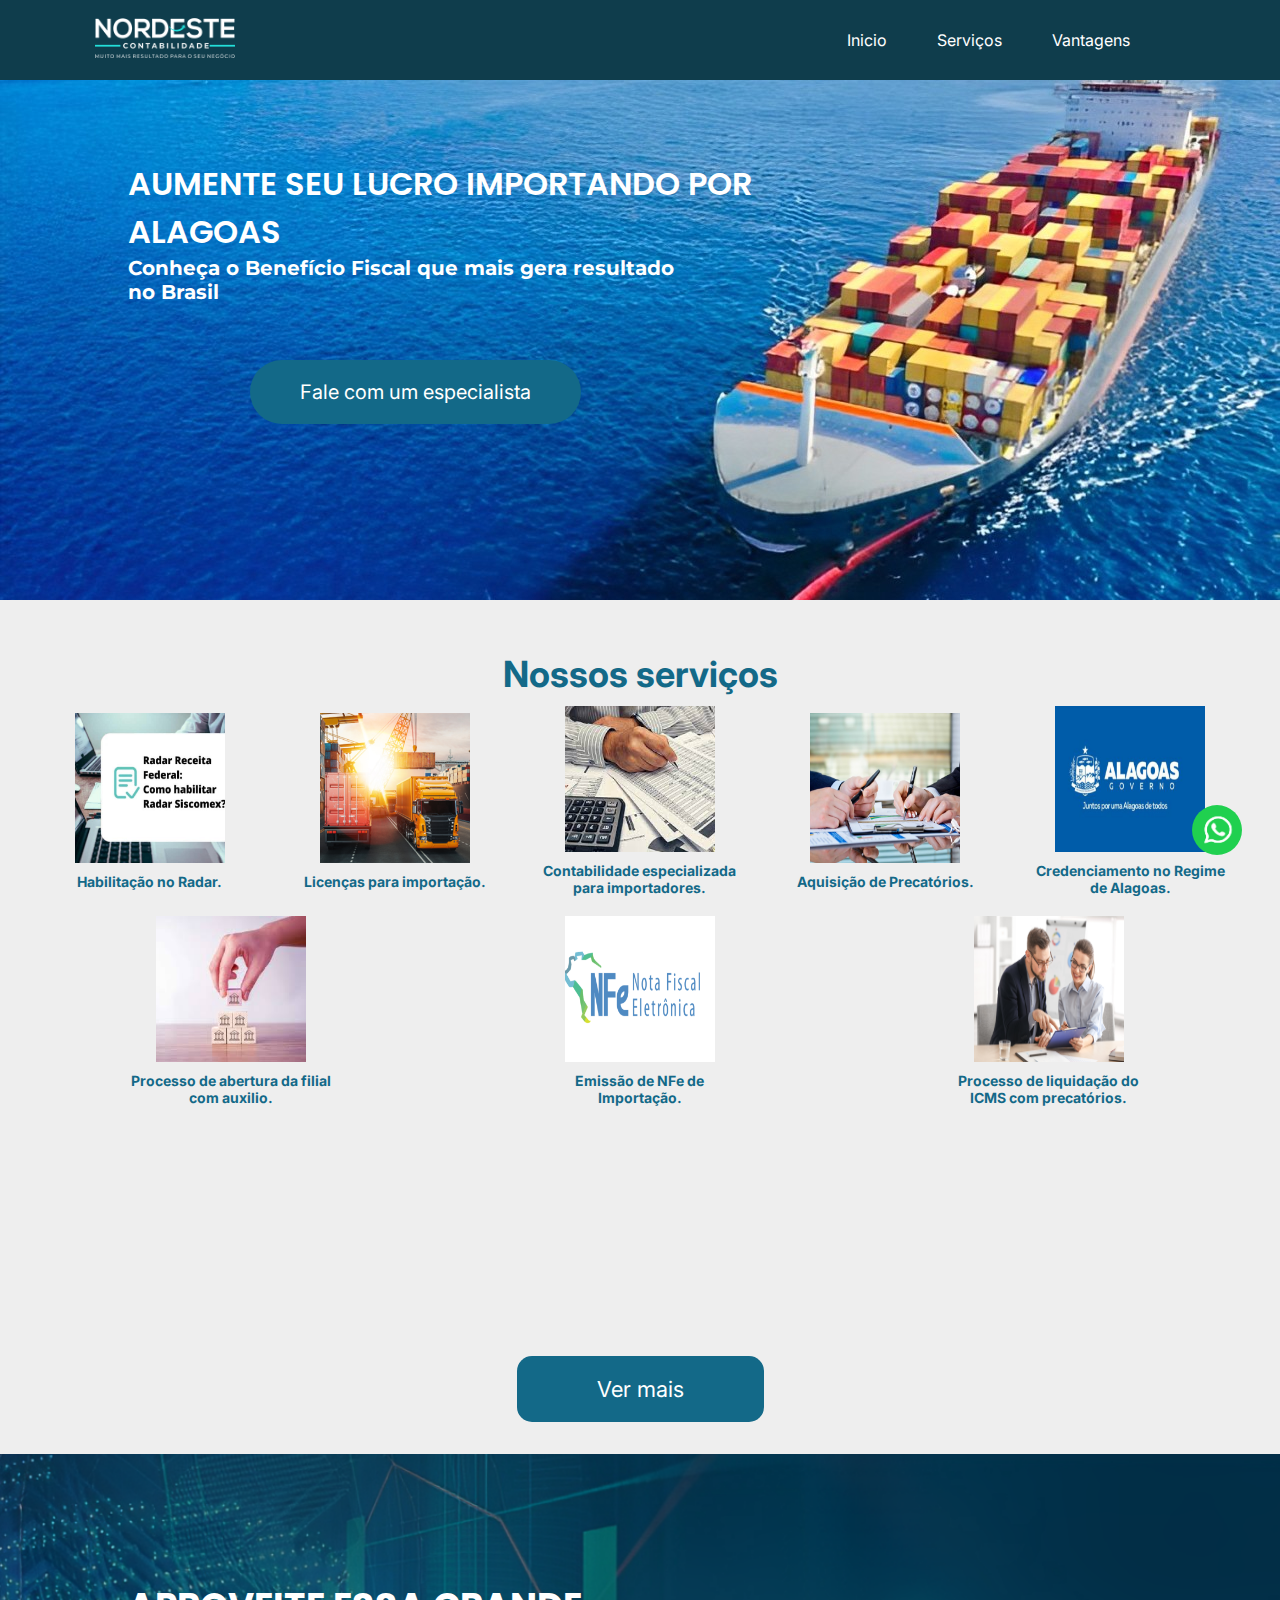
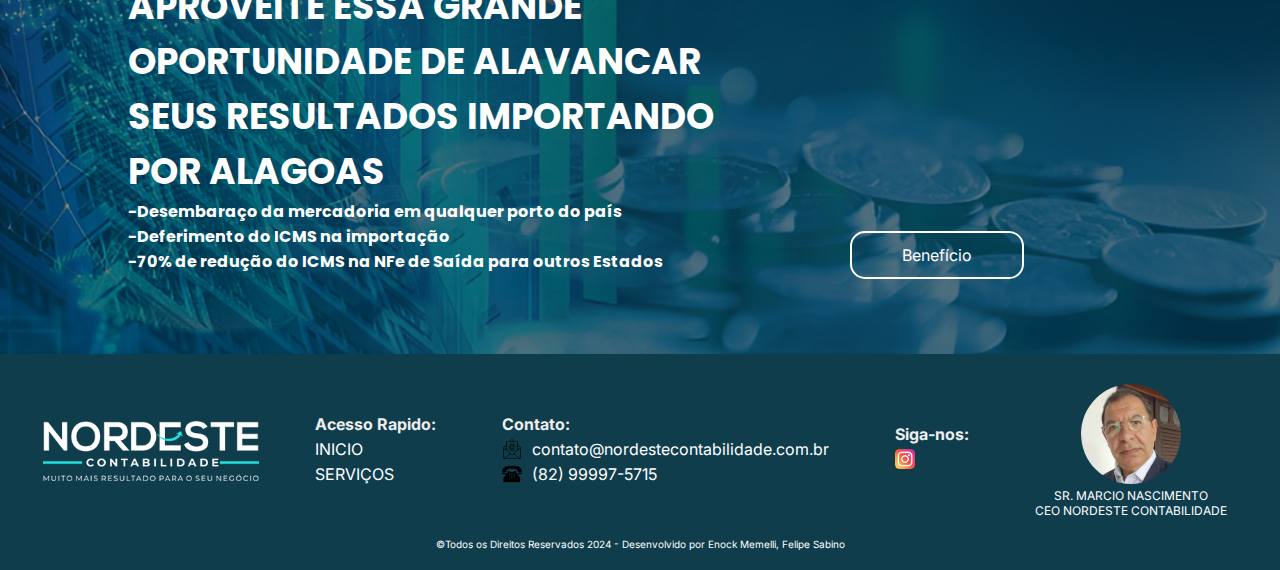
<file: index.html>
<!DOCTYPE html>
<html lang="en">
  <head>
    <meta charset="UTF-8" />
    <meta name="viewport" content="width=device-width, initial-scale=1.0" />
    <title>Nordeste Contabilidade</title>
    <link rel="stylesheet" href="css/style.css" />
    <link
      rel="stylesheet"
      href="https://fonts.googleapis.com/css2?family=Montserrat:wght@400&display=swap"
    />
    <link
      rel="stylesheet"
      href="https://fonts.googleapis.com/css2?family=Poppins:wght@400&display=swap"
    />
    <link
      rel="stylesheet"
      href="https://fonts.googleapis.com/css2?family=Inter:wght@400&display=swap"
    />
  </head>
  <body>
    <header>
      <nav class="navbar-container">
        <div class="navbar-logo">
          <img src="img/logo-contabilidade.png" alt="logo" />
        </div>
        <ul>
          <li class="navbar-items">
            <a href="index.html">Inicio</a>
          </li>
          <li class="navbar-items">
            <a href="servicos.html">Serviços</a>
          </li>
          <li class="navbar-items">
            <a href="vantagens.html">Vantagens</a>
          </li>
        </ul>
      </nav>
      <div class="slogan-container">
        <div class="slogan">
          <h1>AUMENTE SEU LUCRO IMPORTANDO POR ALAGOAS</h1>
          <h2>Conheça o Benefício Fiscal que mais gera resultado no Brasil </h2>
        </div>
      </div>
      <div class="btn-container__0">
        <a
          class="btn__0"
          href="https://docs.google.com/forms/d/e/1FAIpQLScllYUTe_hr5ZPWtwKHHjm6bjmbk-XjG_HBwD0KKLyoZ7551Q/viewform?usp=sf_link"
        >
          Fale com um especialista
        </a>
      </div>
    </header>

    <main>
      <section class="content">
        <div class="service-title">
          <h2>Nossos serviços</h2>
        </div>
        <div class="card-container">
          <div class="card">
            <img src="img/radar.png" alt="Habilitação" class="card-img" />
            <h3 class="card-title">Habilitação no Radar.</h3>
          </div>
          <div class="card">
            <img src="img/importacao.png" alt="importação" class="card-img" />
            <h3 class="card-title">Licenças para importação.</h3>
          </div>
          <div class="card">
            <img
              src="img/especialidade-importacao.png"
              alt="contabilidade"
              class="card-img"
            />
            <h3 class="card-title">
              Contabilidade especializada para importadores.
            </h3>
          </div>
          <div class="card">
            <img src="img/precatorios.png" alt="aquisição" class="card-img" />
            <h3 class="card-title">Aquisição de Precatórios.</h3>
          </div>
          <div class="card">
            <img src="img/alagoas.png" alt="credenciamento" class="card-img" />
            <h3 class="card-title">Credenciamento no Regime de Alagoas.</h3>
          </div>
          <div class="card">
            <img
              src="img/abertura-filial.png"
              alt="abertura"
              class="card-img"
            />
            <h3 class="card-title">
              Processo de abertura da filial com auxilio.
            </h3>
          </div>
          <div class="card">
            <img src="img/nfe-importacao.png" alt="nfe" class="card-img" />
            <h3 class="card-title">Emissão de NFe de Importação.</h3>
          </div>
          <div class="card">
            <img src="img/card2.png" alt="icms" class="card-img" />
            <h3 class="card-title">
              Processo de liquidação do ICMS com precatórios.
            </h3>
          </div>
        </div>

        <div class="btn-container">
          <a class="btn" href="servicos.html">Ver mais</a>
        </div>
      </section>
      <section class="vantagens-content">
        <div class="text-vantagens-container">
          <h1>
            APROVEITE ESSA GRANDE OPORTUNIDADE DE ALAVANCAR SEUS RESULTADOS
            IMPORTANDO POR ALAGOAS
          </h1>
          <h2>-Desembaraço da mercadoria em qualquer porto do país</h2>
          <h2>-Deferimento do ICMS na importação</h2>
          <h2>-70% de redução do ICMS na NFe de Saída para outros Estados</h2>
        </div>
        <div class="btn-vantagens-container">
          <a class="btn-vantagens" href="vantagens.html">Benefício</a>
        </div>
      </section>
    </main>

    <footer>
      <div class="footer-content">
        <img src="img/logo-contabilidade.png" alt="logo" class="footer-logo" />
        <div class="quick-access">
          <h1>Acesso Rapido:</h1>
          <ul>
            <li><a href="">INICIO</a></li>
            <li><a href="servicos.html">SERVIÇOS</a></li>
          </ul>
        </div>
        <div class="contact-container">
          <h1>Contato:</h1>
          <ul>
            <li>
              <img src="img/email-icon.png" alt="vetor-email" class="icon" />
              <span></span>
              <a href="mailto:contato@nordestecontabilidade.com.br"
                >contato@nordestecontabilidade.com.br</a
              >
            </li>
            <li>
              <img
                src="img/telefone-icon.png"
                alt="vetor-telefone"
                class="icon"
              />
              <span></span>
              <a href="tel:+5592999975715">(82) 99997-5715</a>
            </li>
          </ul>
        </div>
        <div class="social-media">
          <h1>Siga-nos:</h1>
          <ul>
            <li>
              <a href="https://www.instagram.com/nordestecontabilidademcz/"
                ><img src="img/instagram-icon.png" alt="Instagram" class="icon"
              /></a>
            </li>
          </ul>
        </div>
        <div class="ceo-info">
          <img
            src="img/marcio-nascimento.png"
            alt="Marcio Nascimento"
            class="ceo-image"
          />
          <p>SR. MARCIO NASCIMENTO<br />CEO NORDESTE CONTABILIDADE</p>
        </div>
        <div class="reserved">
          <p>
            ©Todos os Direitos Reservados 2024 - Desenvolvido por Enock Memelli,
            Felipe Sabino
          </p>
        </div>
      </div>
    </footer>
    <a
      class="whatsapp-btn"
      href="https://api.whatsapp.com/send/?phone=5582999975715&text&type=phone_number&app_absent=0"
    >
      <img src="img/whatsapp-transparente.png" alt="" />
    </a>
  </body>
</html>
</file>
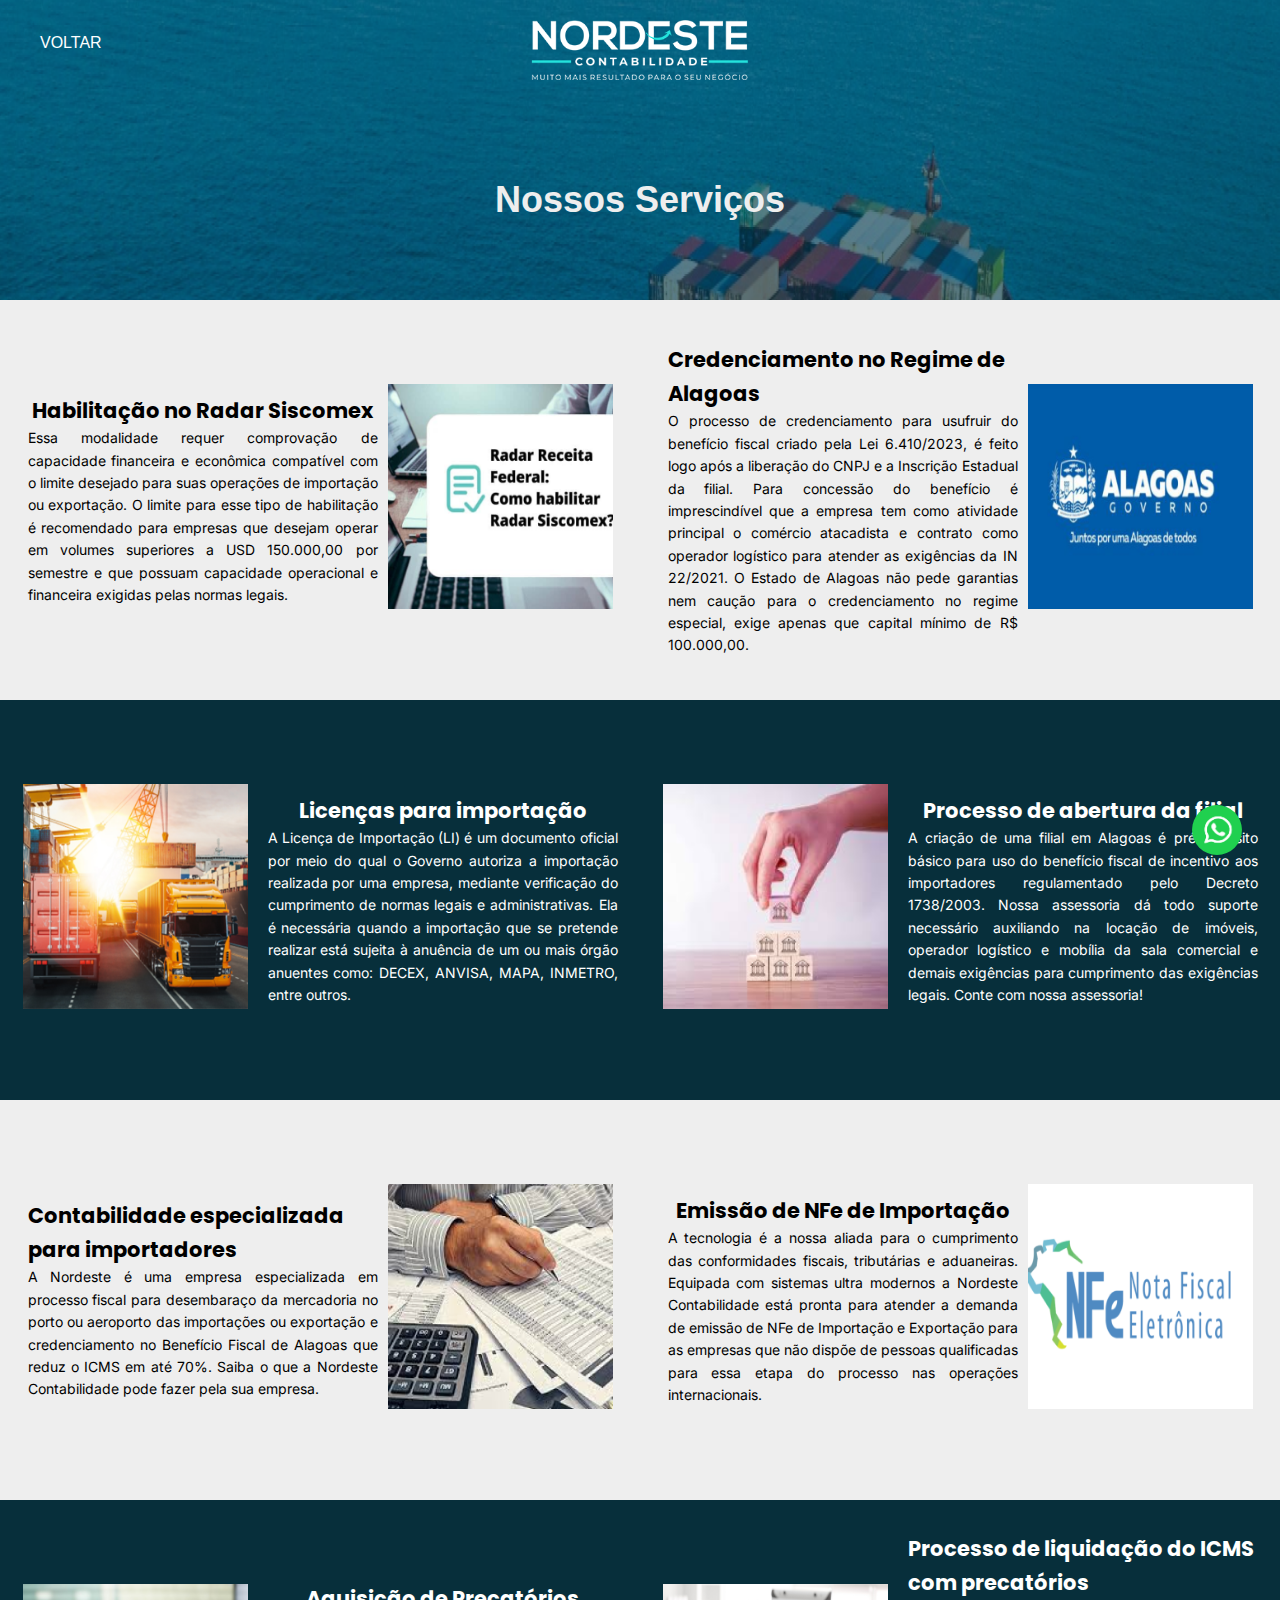
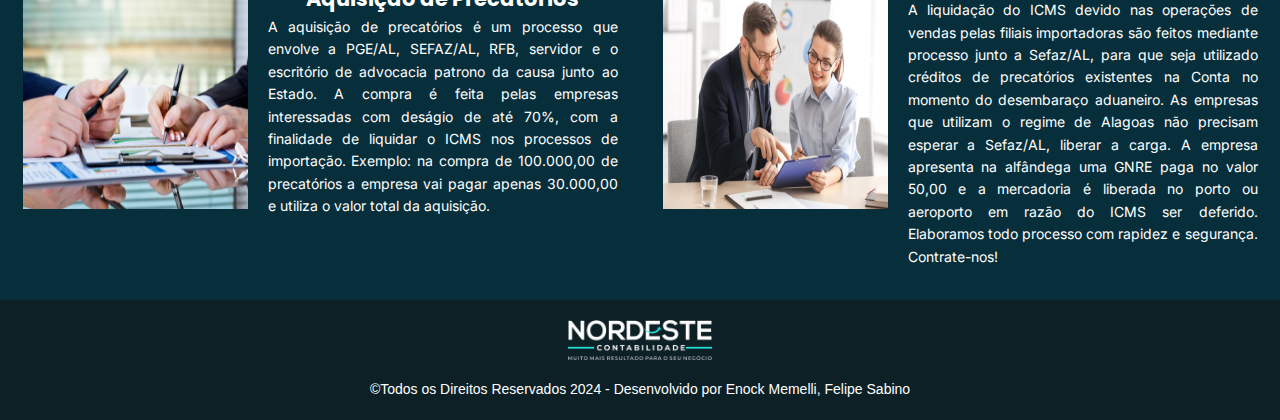
<file: servicos.html>
<!DOCTYPE html>
<html lang="en">
  <head>
    <meta charset="UTF-8" />
    <meta
      name="viewport"
      content="Aumente seus lucros na importação.Conheça o benefício fiscal que mais gera resultado para o importador brasileiro: ICMS ZERO NA ENTRADA DE MERCADORIAS VINDA DO EXTERIOR"
    />
    <title>Nossos Serviços</title>
    <link rel="stylesheet" href="css/style2.css" />
    <link
      rel="stylesheet"
      href="https://fonts.googleapis.com/css2?family=Montserrat:wght@400&display=swap"
    />
    <link
      rel="stylesheet"
      href="https://fonts.googleapis.com/css2?family=Poppins:wght@400&display=swap"
    />
    <link
      rel="stylesheet"
      href="https://fonts.googleapis.com/css2?family=Inter:wght@400&display=swap"
    />
  </head>
  <body>
    <header>
      <nav class="navbar">
        <a href="index.html" class="back-button">VOLTAR</a>
        <img
          src="img/logo-contabilidade.png"
          alt="Nordeste Contabilidade Logo"
          class="logo"
        />
      </nav>
      <div class="title-container">
        <h1 class="title">Nossos Serviços</h1>
      </div>
    </header>
    <main>
      <div class="services-section light-bg">
        <div class="service-card-container">
          <div class="service-img-container">
            <img src="img/radar.png" alt="Service 1" class="service-img" />
          </div>
          <div class="service-description-container">
            <div class="service-description">
              <h2>Habilitação no Radar Siscomex</h2>
              <p>
                Essa modalidade requer comprovação de capacidade financeira e
                econômica compatível com o limite desejado para suas operações
                de importação ou exportação. O limite para esse tipo de
                habilitação é recomendado para empresas que desejam operar em
                volumes superiores a USD 150.000,00 por semestre e que possuam
                capacidade operacional e financeira exigidas pelas normas
                legais.
              </p>
            </div>
          </div>
        </div>
        <div class="service-card-container">
          <div class="service-img-container">
            <img src="img/alagoas.png" alt="Service 1" class="service-img" />
          </div>
          <div class="service-description-container">
            <div class="service-description">
              <h2>Credenciamento no Regime de Alagoas</h2>
              <p>
                O processo de credenciamento para usufruir do benefício fiscal
                criado pela Lei 6.410/2023, é feito logo após a liberação do
                CNPJ e a Inscrição Estadual da filial. Para concessão do
                benefício é imprescindível que a empresa tem como atividade
                principal o comércio atacadista e contrato como operador
                logístico para atender as exigências da IN 22/2021. O Estado de
                Alagoas não pede garantias nem caução para o credenciamento no
                regime especial, exige apenas que capital mínimo de R$
                100.000,00.
              </p>
            </div>
          </div>
        </div>
      </div>
      <div class="services-section dark-bg">
        <div class="service-card-container-1">
          <div class="service-img-container-1">
            <img src="img/importacao.png" alt="Service 1" class="service-img" />
          </div>
          <div class="service-description-container">
            <div class="service-description">
              <h2>Licenças para importação</h2>
              <p>
                A Licença de Importação (LI) é um documento oficial por meio do
                qual o Governo autoriza a importação realizada por uma empresa,
                mediante verificação do cumprimento de normas legais e
                administrativas. Ela é necessária quando a importação que se
                pretende realizar está sujeita à anuência de um ou mais órgão
                anuentes como: DECEX, ANVISA, MAPA, INMETRO, entre outros.
              </p>
            </div>
          </div>
        </div>
        <div class="service-card-container-1">
          <div class="service-img-container-1">
            <img
              src="img/abertura-filial.png"
              alt="Service 1"
              class="service-img"
            />
          </div>
          <div class="service-description-container">
            <div class="service-description">
              <h2>Processo de abertura da filial</h2>
              <p>
                A criação de uma filial em Alagoas é pré-requisito básico para
                uso do benefício fiscal de incentivo aos importadores
                regulamentado pelo Decreto 1738/2003. Nossa assessoria dá todo
                suporte necessário auxiliando na locação de imóveis, operador
                logístico e mobília da sala comercial e demais exigências para
                cumprimento das exigências legais. Conte com nossa assessoria!
              </p>
            </div>
          </div>
        </div>
      </div>
      <div class="services-section light-bg">
        <div class="service-card-container">
          <div class="service-img-container">
            <img
              src="img/especialidade-importacao.png"
              alt="Service 1"
              class="service-img"
            />
          </div>
          <div class="service-description-container">
            <div class="service-description">
              <h2>Contabilidade especializada para importadores</h2>
              <p>
                A Nordeste é uma empresa especializada em processo fiscal para
                desembaraço da mercadoria no porto ou aeroporto das importações
                ou exportação e credenciamento no Benefício Fiscal de Alagoas
                que reduz o ICMS em até 70%. Saiba o que a Nordeste
                Contabilidade pode fazer pela sua empresa.
              </p>
            </div>
          </div>
        </div>
        <div class="service-card-container">
          <div class="service-img-container">
            <img
              src="img/nfe-importacao.png"
              alt="Service 1"
              class="service-img"
            />
          </div>
          <div class="service-description-container">
            <div class="service-description">
              <h2>Emissão de NFe de Importação</h2>
              <p>
                A tecnologia é a nossa aliada para o cumprimento das
                conformidades fiscais, tributárias e aduaneiras. Equipada com
                sistemas ultra modernos a Nordeste Contabilidade está pronta
                para atender a demanda de emissão de NFe de Importação e
                Exportação para as empresas que não dispõe de pessoas
                qualificadas para essa etapa do processo nas operações
                internacionais.
              </p>
            </div>
          </div>
        </div>
      </div>
      <div class="services-section dark-bg">
        <div class="service-card-container-1">
          <div class="service-img-container-1">
            <img
              src="img/precatorios.png"
              alt="Service 1"
              class="service-img"
            />
          </div>
          <div class="service-description-container">
            <div class="service-description">
              <h2>Aquisição de Precatórios</h2>
              <p>
                A aquisição de precatórios é um processo que envolve a PGE/AL,
                SEFAZ/AL, RFB, servidor e o escritório de advocacia patrono da
                causa junto ao Estado. A compra é feita pelas empresas
                interessadas com deságio de até 70%, com a finalidade de
                liquidar o ICMS nos processos de importação. Exemplo: na compra
                de 100.000,00 de precatórios a empresa vai pagar apenas
                30.000,00 e utiliza o valor total da aquisição.
              </p>
            </div>
          </div>
        </div>
        <div class="service-card-container-1">
          <div class="service-img-container-1">
            <img src="img/card2.png" alt="Service 1" class="service-img" />
          </div>
          <div class="service-description-container">
            <div class="service-description">
              <h2>Processo de liquidação do ICMS com precatórios</h2>
              <p>
                A liquidação do ICMS devido nas operações de vendas pelas
                filiais importadoras são feitos mediante processo junto a
                Sefaz/AL, para que seja utilizado créditos de precatórios
                existentes na Conta no momento do desembaraço aduaneiro. As
                empresas que utilizam o regime de Alagoas não precisam esperar a
                Sefaz/AL, liberar a carga. A empresa apresenta na alfândega uma
                GNRE paga no valor 50,00 e a mercadoria é liberada no porto ou
                aeroporto em razão do ICMS ser deferido. Elaboramos todo
                processo com rapidez e segurança. Contrate-nos!
              </p>
            </div>
          </div>
        </div>
      </div>
    </main>
    <footer class="footer">
      <img
        src="img/logo-contabilidade.png"
        alt="Nordeste Contabilidade Logo"
        class="footer-logo"
      />
      <p>
        ©Todos os Direitos Reservados 2024 - Desenvolvido por Enock Memelli,
        Felipe Sabino
      </p>
      <a
        class="whatsapp-btn"
        href="https://api.whatsapp.com/send/?phone=5582999975715&text&type=phone_number&app_absent=0"
      >
        <img src="img/whatsapp-transparente.png" alt="" />
      </a>
    </footer>
  </body>
</html>
</file>
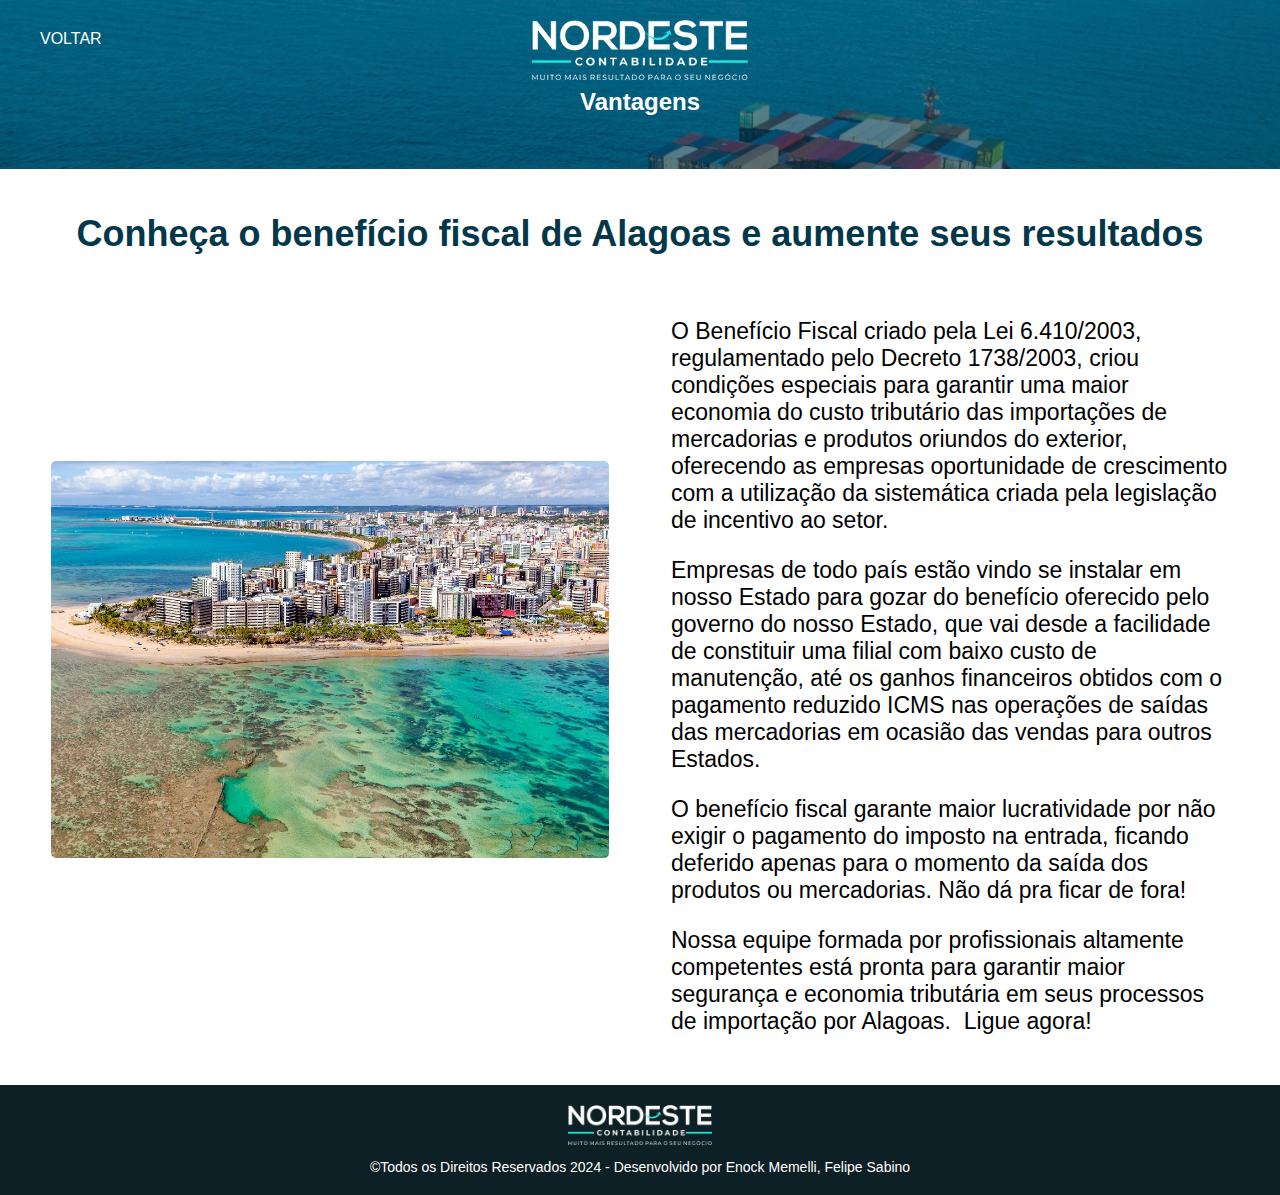
<file: vantagens.html>
<!DOCTYPE html>
<html lang="pt-BR">
<head>
  <meta charset="UTF-8">
  <meta name="viewport" content="width=device-width, initial-scale=1.0">
  <title>Vantagens - Nordeste Contabilidade</title>
  <link rel="stylesheet" href="css/style3.css">
</head>
<body>
  <header class="header">
    <img src="img/fundo-vantagens.png" alt="Background Image" class="header-bg">
    <a href="index.html" class="back-button">VOLTAR</a>
    <img src="img/logo-contabilidade.png" alt="Nordeste Contabilidade Logo" class="logo">
    <h1 class="title">Vantagens</h1>
  </header>
  
  <main class="content">
    <div class="main-title-container">
      <h2 class="main-title">Conheça o benefício fiscal de Alagoas e aumente seus resultados</h2>
    </div>
    <div class="info-section">
      <img src="img/Panorama_de_Maceio.jpg" alt="Benefício Fiscal" class="info-image">
      <div class="info-text">
        <p>O Benefício Fiscal criado pela Lei 6.410/2003, regulamentado pelo Decreto 1738/2003, criou condições especiais para garantir uma maior economia do custo tributário das importações de mercadorias e produtos oriundos do exterior, oferecendo as empresas oportunidade de crescimento com a utilização da sistemática criada pela legislação de incentivo ao setor.
        </p>
        <p>Empresas de todo país estão vindo se instalar em nosso Estado para gozar do benefício oferecido pelo governo do nosso Estado, que vai desde a facilidade de constituir uma filial com baixo custo de manutenção, até os ganhos financeiros obtidos com o pagamento reduzido ICMS nas operações de saídas das mercadorias em ocasião das vendas para outros Estados.
        </p>
        <p>O benefício fiscal garante maior lucratividade por não exigir o pagamento do imposto na entrada, ficando deferido apenas para o momento da saída dos produtos ou mercadorias. Não dá pra ficar de fora!</p>
        <p>Nossa equipe formada por profissionais altamente competentes está pronta para garantir maior segurança e economia tributária em seus processos de importação por Alagoas. 
          Ligue agora!</p>
      </div>
    </div>
  </main>

  <footer class="footer">
    <img src="img/logo-contabilidade.png" alt="Nordeste Contabilidade Logo" class="footer-logo">
    <p>©Todos os Direitos Reservados 2024 - Desenvolvido por Enock Memelli, Felipe Sabino</p>
  </footer>
</body>
</html>
</file>
<file: css/style.css>
:root {
  /* fonts */
  --font-inter: Inter;
  --font-montserrat: Montserrat;
  --font-poppins: Poppins;
}

* {
  margin: 0;
  padding: 0;
  box-sizing: border-box;
}

/*NAVBAR*/
header {
  width: auto;
  height: 600px;
  background-image: url("../img/navio-backgroun-upgrade.jpg");
  background-color: #0f3d4c;
  background-position: top;
  background-size: cover;
  background-repeat: no-repeat;
}

.navbar-container {
  display: flex;
  flex-direction: row;
  justify-content: space-between;
  align-items: center;
  background-color: #0f3d4c;
  width: auto;
  height: 80px;
}

.navbar-logo {
  flex-grow: 1;
  margin-left: 95px;
}

.navbar-logo img {
  height: 40px;
  width: 140px;
}

/* Navbar items */
.navbar-container ul {
  display: flex;
  flex-direction: row;
  list-style-type: none;
  margin-left: auto;
  margin-right: 150px;
}

.navbar-container ul .navbar-items {
  font-size: 16px;
  font-family: var(--font-inter);
  padding-left: 50px;
}

.navbar-container ul .navbar-items a {
  text-decoration: none;
  color: #fff;
  cursor: pointer;
  transition: 0.5s;
}

.navbar-container ul .navbar-items a:hover {
  color: #ccc;
  font-size: 18px;
}

/*Slogan*/
.slogan-container {
  display: flex;
  flex-direction: column;
  justify-content: center;
  align-items: start;
  margin: 5rem 0 0 8rem;
  height: auto;
}

.slogan {
  height: 200px;
}

.slogan h1 {
  width: 700px;
  color: #fff;
  font-family: var(--font-poppins);
  font-size: 32px;
  font-weight: 600;
}

.slogan h2 {
  width: 550px;
  color: #fff;
  font-family: var(--font-montserrat);
  font-size: 20px;
  font-weight: bold;
  text-align: left;
}

/*BOTÃO DO INICIO*/

.btn-container__0 {
  background-color: transparent;
  display: flex;
  flex-direction: row;
  justify-content: start;
  align-items: center;
  text-align: center;
  cursor: pointer;
  margin: 0 0 0 250px;
}

.btn__0 {
  background-color: #136988;
  color: #fff;
  border-radius: 100px;
  padding: 20px 50px;
  display: flex;
  align-items: center;
  font-size: 20px;
  font-family: var(--font-inter);
  text-decoration: none;
  transition: 0.2s;
}

.btn__0:hover {
  background-color: transparent;
  border: 1px solid #1aa912;
  color: #1aa912;
}

.btn-container__0 .btn__0 img {
  height: 27px;
  width: 25px;
  margin-right: 10px;
}

/* Btn Whatsapp*/

.whatsapp-btn {
  background-color: #20d04f;
  border-radius: 35px;
  display: flex;
  justify-content: center;
  align-items: center;
  transition: 0.2s;
  position: fixed;
  bottom: 5%;
  right: 3%;
}

.whatsapp-btn:hover {
  background-color: transparent;
  border: 1px solid #1aa912;
  color: #1aa912;
}

.whatsapp-btn img {
  height: 50px;
  width: 50px;
}

/*CARDS*/
.content {
  height: 700px;
  padding: 2em;
  background-color: #eee;
}

.content .service-title {
  display: flex;
  justify-content: center;
  align-items: center;
}
.content h2 {
  margin-top: 20px;
  font-size: 36px;
  font-family: var(--font-inter);
  color: #136988;
}

.card-container {
  height: 300px;
  width: auto;
  margin-top: 10px;
  display: flex;
  flex-wrap: wrap;
  justify-content: space-between;
  grid-gap: 60px 280px;
}

.card {
  display: flex;
  align-items: center;
  justify-content: center;
  flex-direction: column;
  text-align: center;
  width: 200px;
  height: 200px;
  background-color: transparent;
}

.card-title {
  color: #136988;
  font-family: var(--font-inter);
  font-size: 14px;
  cursor: default;
  padding: 10px 0;
}

.card-img {
  height: 150px;
  width: 150px;
}

/*BOTÃO*/

.btn-container {
  background-color: transparent;
  display: flex;
  flex-direction: row;
  justify-content: center;
  align-items: flex-end;
  text-align: center;
  padding-top: 16em;
  width: auto;
  height: 100px;
  cursor: pointer;
}

.btn {
  background-color: #136988;
  color: #fff;
  border-radius: 15px;
  padding: 10px 50px;
  display: flex;
  align-items: center;
  font-size: 16px;
  font-family: var(--font-inter);
  text-decoration: none;
  transition: 0.7s;
}

.btn:hover {
  background-color: transparent;
  border: 2px solid #1aa912;
  color: #1aa912;
}

.btn-container .btn img {
  height: 50px;
  width: 50px;
  margin-right: 10px;
}
/*Vantagens*/

.vantagens-content {
  height: 500px;
  background-image: url("../img/vantagens.png");
  background-position: center;
  background-size: cover;
  background-repeat: no-repeat;
  position: relative;
}

.text-vantagens-container {
  width: 670px;
  height: auto;
  position: absolute;
  top: 25%;
  left: 10%;
}

.text-vantagens-container h1 {
  color: #fff;
  font-size: 36px;
  font-family: var(--font-poppins);
}

.text-vantagens-container h2 {
  color: #fff;
  font-size: 16px;
  font-family: var(--font-poppins);
}

/*VANTAGENS BUTTON*/

.btn-vantagens-container {
  background-color: transparent;
  display: flex;
  flex-direction: row;
  justify-content: center;
  align-items: flex-end;
  text-align: center;
  padding-top: 3em;
  width: auto;
  height: 100px;
  cursor: pointer;
  position: absolute;
  bottom: 15%;
  right: 20%;
}

.btn-vantagens {
  background-color: transparent;
  border: 2px solid #fff;
  color: #fff;
  border-radius: 15px;
  padding: 12px 50px;
  display: flex;
  align-items: center;
  font-size: 16px;
  font-family: var(--font-inter);
  text-decoration: none;
  transition: 0.7s;
}

.btn-vantagens:hover {
  background-color: transparent;
  border: 2px solid #1aa912;
  color: #1aa912;
}

/*FOOTER*/
.footer-content {
  background-color: #0f3d4c;
  display: flex;
  justify-content: space-around;
  align-items: center;
  flex-wrap: wrap;
  padding: 20px;
  color: #fff;
}

.footer-logo {
  height: 60px;
  width: auto;
}

.quick-access,
.contact-container,
.social-media {
  text-align: left;
  margin: 10px;
}

.quick-access h1,
.contact-container h1,
.social-media h1 {
  font-size: 16px;
  font-family: var(--font-inter);
  color: #eee;
}

.quick-access ul,
.contact-container ul,
.social-media ul {
  list-style-type: none;
  padding: 0;
}

.quick-access ul li,
.contact-container ul li,
.social-media ul li {
  margin: 5px 0;
}

.quick-access ul li a,
.contact-container ul li a,
.social-media ul li a {
  color: #fff;
  text-decoration: none;
  font-family: var(--font-inter);
}

.contact-container ul li {
  display: flex;
  align-items: center;
}

.contact-container ul li .icon,
.social-media ul li .icon {
  margin-right: 10px;
}

.ceo-info {
  text-align: center;
  margin: 10px;
}

.ceo-image {
  height: 100px;
  width: auto;
  border-radius: 50%;
}

.ceo-info p {
  font-family: var(--font-inter);
  font-size: 12px;
}

.reserved {
  text-align: center;
  width: 100%;
  margin-top: 10px;
}

.reserved p {
  font-family: var(--font-inter);
  font-size: 10px;
}

.icon {
  height: 20px;
  width: 20px;
}

/* RESPONSIVIDADE PARA TELAS */
@media screen and (min-width: 1367px) and (max-width: 1440px) {
  .card-container {
    grid-gap: 200px 100px;
    height: auto;
  }

  .content {
    height: auto;
  }
}

@media screen and (min-width: 1024px) and (max-width: 1366px) {
  .navbar-container ul {
    margin-left: 400px;
    display: flex;
    flex-direction: row;
    list-style-type: none;
  }

  .content {
    height: auto;
  }

  .card-container {
    display: flex;
    flex-wrap: wrap;
    height: auto;
    grid-gap: 10px;
  }

  .card {
    margin-inline-start: auto;
    margin-inline-end: auto;
  }

  .btn-container {
    margin-top: 50px;
  }

  .btn {
    padding: 20px 80px;
    font-size: 22px;
  }
}

@media screen and (min-width: 768px) and (max-width: 1023px) {
  * {
    font-size: 13px;
  }
  .navbar-container ul {
    display: none;
  }

  .navbar-container {
    margin-top: 0;
  }

  .slogan h1 {
    font-size: 32px;
    width: 354px;
  }

  .slogan h2 {
    width: 350px;
    font-size: 18px;
    top: 65%;
  }

  .btn-container__0 {
    margin-left: 0;
    margin-top: 150px;
  }

  .content h2 {
    font-size: 24px;
  }

  .content {
    height: auto;
  }

  .card-container {
    margin-top: 50px;
    display: flex;
    flex-direction: row;
    flex-wrap: wrap;
    overflow: hidden;
    margin: 15px 210px;
    height: auto;
    grid-gap: 50px 80px;
  }

  .card-title {
    font-size: 14px;
  }

  .btn-container__0,
  .btn-container {
    flex-direction: column;
    align-items: center;
  }

  .btn__0,
  .btn {
    padding: 15px 30px;
    font-size: 14px;
  }

  .vantagens-content {
    background-size: cover;
  }

  .text-vantagens-container {
    width: 350px;
  }

  .text-vantagens-container h1 {
    font-size: 20px;
  }

  .text-vantagens-container h2 {
    font-size: 12px;
  }

  .btn-vantagens-container {
    left: 35%;
    right: 35%;
    bottom: 20%;
  }

  .footer-content {
    flex-direction: column;
  }

  .footer-logo {
    height: 25px;
  }

  .quick-access {
    display: none;
  }

  .ceo-info {
    display: none;
  }

  .contact-container {
    text-align: center;
    margin-top: 40px;
  }

  .social-media {
    text-align: center;
  }

  .social-media ul li .icon {
    margin: 0;
  }
}
@media screen and (min-width: 426) and (max-width: 767px) {
  .navbar-logo {
    right: 40px;
  }

  .slogan {
    width: 200px;
  }

  .slogan h1 {
    font-size: 24px;
    width: 250px;
  }

  .slogan h2 {
    font-size: 16px;
    width: 250px;
    top: 70%;
  }

  .btn-container__0 {
    justify-content: end;
    margin: 150px 30px 0 0;
  }

  .btn__0 {
    padding: 20px;
    font-size: 12px;
  }

  .text-vantagens-container {
    width: 180px;
    top: 10%;
  }

  .text-vantagens-container h1 {
    width: 250px;
    font-size: 17px;
  }

  .text-vantagens-container h2 {
    width: 250px;
    font-size: 12px;
    margin-top: 5px;
  }

  .btn-vantagens-container {
    right: 22%;
  }

  .contact-container a {
    font-size: 12px;
  }

  .card-container {
    justify-content: space-around;
    margin-left: 0;
    display: flex;
    flex-direction: row;
    flex-wrap: wrap;
    gap: 100px;
    height: auto;
    text-align: left;
  }

  .content {
    height: auto;
  }

  .navbar-container {
    justify-content: center;
  }

  .navbar-container ul {
    display: none;
  }

  .navbar-logo {
    margin-left: 0;
    flex-grow: 0;
  }

  .footer-content {
    flex-direction: column;
  }

  .quick-access ul a {
    font-size: 12px;
  }

  .quick-access {
    margin-top: 20px;
  }

  .service-title {
    text-align: center;
  }
}

@media screen and (max-width: 425px) {
  .navbar-items {
    display: none;
  }

  .navbar-logo {
    padding: 0;
    flex-grow: 0;
    margin-left: 150px;
  }

  .slogan-container {
    margin: 2rem 0 0 1rem;
  }

  .slogan h1 {
    font-size: 22px;
    width: auto;
  }

  .slogan h2 {
    font-size: 16px;
    width: auto;
  }

  .btn-container__0 {
    width: auto;
    margin: 0 25px;
    justify-content: center;
  }

  .btn__0 {
    padding: 10px 30px;
    font-size: 14px;
  }

  .content {
    height: auto;
  }

  .card-container {
    justify-content: center;
    grid-gap: 10px 80px;
    height: auto;
  }

  .text-vantagens-container {
    width: auto;
    top: 1%;
  }

  .text-vantagens-container h1 {
    font-size: 22px;
  }

  .text-vantagens-container h2 {
    font-size: 14px;
  }

  .footer-content {
    justify-content: center;
    flex-direction: column;
  }

  .footer-content h1 {
    margin-top: 20px;
  }

  .footer-content a {
    font-size: 14px;
  }

  .footer-logo {
    height: 30px;
  }

  @media screen and (max-width: 425px) {
    .navbar-logo {
      flex-grow: 0;
      margin-left: 132px;
    }

    .btn{
      padding: 10px 30px;
      font-size: 22px;
      margin-bottom: 60px;
    }
    
    .text-vantagens-container{
      top: 6.8%;
      width: 300px;
    }
    .btn-vantagens-container{
      left: 16%;
    }
  }
}
</file>
<file: css/style2.css>
* {
  margin: 0;
  padding: 0;
  box-sizing: border-box;
}

:root {
  /* fonts */
  --font-inter: Inter;
  --font-montserrat: Montserrat;
  --font-poppins: Poppins;
}

body {
  margin: 0;
  font-family: Arial, sans-serif;
  line-height: 1.6;
}

main, header, footer{
  width: auto;
}

header{
  background-image: url("../img/fundo-servicos.png");
  height: 300px;
  display: flex;
  flex-direction: column;
  justify-content: center;
  align-items: center;
  background-position: bottom;
  background-size: cover;
  background-repeat: none;
}


.back-button {
  position: absolute;
  top: 20px;
  left: 20px;
  color: white;
  text-decoration: none;
  padding: 10px 20px;
  border-radius: 5px;
  font-weight: 500;
}

.logo {
  position: absolute;
  top: 20px;
  left: 50%;
  transform: translateX(-50%);
  height: 60px;
  width: auto;
}

.title-container {
  display: flex;
  flex-direction: row;
  justify-content: center;
  align-items: center;
  height: 80px;
  width: 300px;
  color: #eee;
}

.title {
  font-size: 36px;
  padding-top: 100px;
}

/* SERVICES CARD */

.service-card-container {
  display: flex;
  flex-direction: row-reverse;
  justify-content: center;
  align-items: center;
  width: 600px;
  height: 400px;
}

.service-card-container-1 {
  display: flex;
  flex-direction: row;
  justify-content: center;
  align-items: center;
  width: 600px;
  height: 400px;
}

.service-img-container {
  margin-left: 10px;
}

.service-img-container-1 {
  margin-right: 20px;
}

.service-img {
  height: 225px;
  width: 225px;
}

.service-description-container {
  display: flex;
  flex-direction: column;
  justify-content: center;
  align-items: center;
  width: 350px;
}

.service-description {
  display: flex;
  flex-direction: column;
  justify-content: center;
  align-items: center;
  font-size: 14px;
}

.service-description h2 {
  margin-bottom: 0;
  font-family: var(--font-poppins);
}

.service-description p {
  text-align: justify;
  font-family: var(--font-inter);
}

/* SERVICES BACKGROUND */
.services-section{
  display: flex;
  flex-direction: row;
  justify-content: space-around;
  align-items: center;
}

.light-bg {
  background-color: #eee;
}

.dark-bg {
  background-color: #072f3b;
  color: white;
}

/* FOOTER */

.footer {
  background-color: #0d2026;
  color: white;
  text-align: center;
  padding: 20px;
}

.footer-logo {
  height: 40px;
  width: auto;
}

.footer p {
  font-size: 14px;
  margin: 10px 0 0;
}

/* WHATSAPP BUTTON */

.whatsapp-btn {
  background-color: #20d04f;
  border-radius: 35px;
  display: flex;
  justify-content: center;
  align-items: center;
  transition: 0.2s;
  position: fixed;
  bottom: 5%;
  right: 3%;
}

.whatsapp-btn:hover {
  background-color: transparent;
  border: 1px solid #1aa912;
  color: #1aa912;
}

.whatsapp-btn img {
  height: 50px;
  width: 50px;
}

/* Media Queries */
@media (max-width: 1200px) {
  .service-card-container, .service-card-container-1 {
    width: 80%;
    height: auto;
    flex-direction: column;
    margin-bottom: 20px; /* Espaço entre os cards */
  }

  .service-img {
    height: 200px;
    width: 200px;
  }

  .service-description-container {
    width: 90%;
    text-align: center;
  }
}

@media screen and (max-width: 1024px) {
  header {
    height: 300px;
  }

  .title {
    font-size: 25px;
    padding-top: 80px;
    text-align: center;
  }

  .service-img {
    height: 180px;
    width: 180px;
  }

  .service-description {
    font-size: 16.6px;
  }

  .footer p {
    font-size: 16px;
  }
}

@media screen and (max-width: 768px) {
  header {
    height: 200px;
  }

  .title {
    font-size: 48px;
    padding-top: 60px;
  }

  .service-card-container, .service-card-container-1 {
    width: 100%;
    flex-direction: column;
    margin-bottom: 10px; /* Espaço entre os cards */
  }

  .service-img {
    height: 150px;
    width: 150px;
  }


  .service-description {
    font-size: 10px;
    text-align: left;
  }

  .footer p {
    font-size: 10px;
  }

  .back-button, .logo {
    top: 10px;
    height: 50px;
  }

  .back-button {
    left: 10px;
  }

  .logo {
    height: 50px;
  }
}
</file>
<file: css/style3.css>
body {
    margin: 0;
    font-family: Arial, sans-serif;
  }
  
  .header {
    position: relative;
    text-align: center;
    color: white;
  }
  
  .header-bg {
    width: 100%;
    height: auto;
  }
  
  .back-button {
    position: absolute;
    top: 20px;
    left: 20px;
    color: white;
    text-decoration: none;
    padding: 10px 20px;
    border-radius: 5px;
    font-weight: 500;
  }
  
  .logo {
    position: absolute;
    top: 20px;
    left: 50%;
    transform: translateX(-50%);
    height: 60px;
    width: auto;
  }
  
  .title {
    position: absolute;
    top: 90px;
    left: 50%;
    transform: translateX(-50%);
    font-size: 36px;
    padding: 10px 20px;
    border-radius: 5px;
  }
  
  .content {
    padding: 20px;
    background: none; /* Removed background color for the main content */
  }
  
  .main-title-container {
    background-color: white;
    padding: 20px;
  }
  
  .main-title {
    color: #03384B;
    text-align: center;
    font-family: Inter, sans-serif;
    font-size: 42px;
    font-style: normal;
    font-weight: 600;
    line-height: normal;
    margin: 0;
  }
  
  .info-section {
    display: flex;
    flex-wrap: wrap;
    justify-content: space-around;
    align-items: center;
    padding: 20px 0;
    background: white; /* Added background color for the info section */
  }
  
  .info-image {
    width: 45%;
    height: auto;
    border-radius: 5px;
    margin-bottom: 20px;
  }
  
  .info-text {
    width: 45%;
    text-align: left;
  }
  
  .info-text p {
    font-size: 23px;
    margin-bottom: 10px;
  }
  
  .footer {
    background-color: #0D2026;
    color: white;
    text-align: center;
    padding: 20px;
  }
  
  .footer-logo {
    height: 40px;
    width: auto;
  }
  
  .footer p {
    font-size: 14px;
    margin: 10px 0 0;
  }

  @media screen and (max-width: 768px) {
    .logo {
      width: 50%;
      height: 50px;
      top: 10px;
    }
    .title{
      display: none;
    }
    .main-title{
      font-size: 24px;
    }
    .back-button{
      display: none;
    }
    .info-section {
      flex-direction: column;
    }
  
    .info-image {
      width: 100%;
    }
  
    .info-text {
      width: 100%;
    }
    
  }

  @media screen and (min-width: 768px) {
    .title{
      top: 62px;
      font-size: 24px;
    }
    .main-title{
      font-size: 36px;
    }
    .back-button{
      display: block;
    }
    
  }
</file>
